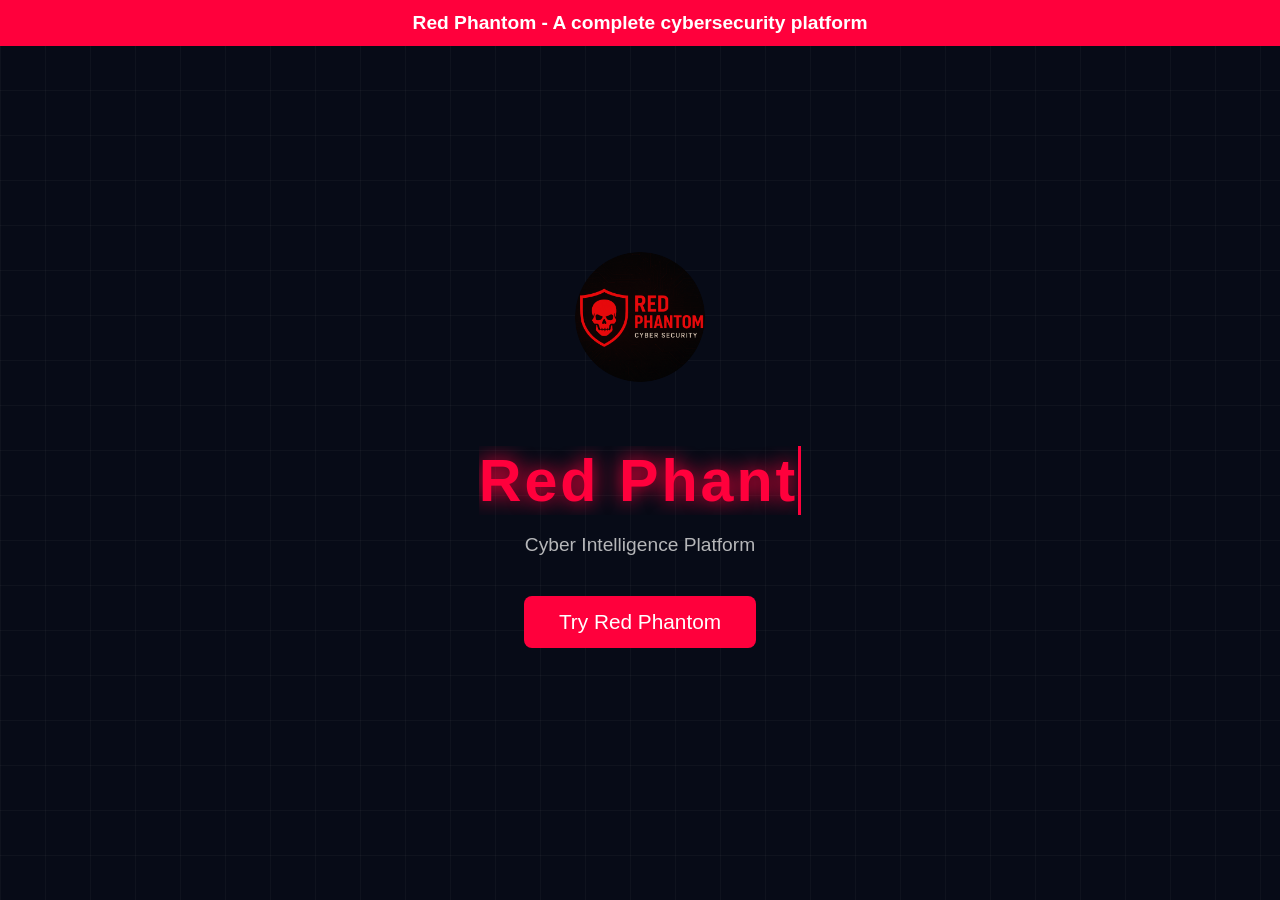
<file: index.html>
<!doctype html>
<html lang="en">
  <head>
    <meta charset="UTF-8" />
    <meta name="viewport" content="width=device-width, initial-scale=1.0" />
    <title>Red Phantom</title>
    <link rel="icon" href="./auth/assets/images/Red Phantom.png" />
    <style>
      body {
        margin: 0;
        padding: 0;
        font-family: "Segoe UI", sans-serif;
        background: #070b17;
        color: #e2e2e2;
        display: flex;
        justify-content: center;
        align-items: center;
        height: 100vh;
        overflow: hidden;
        position: relative;
      }
      .alert-bar {
        position: fixed;
        top: 0;
        left: 0;
        width: 100%;
        background-color: #ff003c;
        color: #ffffff;
        text-align: center;
        padding: 12px 0;
        font-size: 1.2rem;
        z-index: 10;
        font-weight: bold;
      }
      .bg-grid {
        position: absolute;
        width: 100%;
        height: 100%;
        background-image:
          linear-gradient(#ffffff08 1px, transparent 1px),
          linear-gradient(90deg, #ffffff08 1px, transparent 1px);
        background-size: 45px 45px;
        animation: moveBg 22s linear infinite;
        z-index: 0;
      }
      @keyframes moveBg {
        from {
          transform: translateY(0);
        }
        to {
          transform: translateY(45px);
        }
      }
      .container {
        text-align: center;
        z-index: 5;
        animation: fadeIn 1.8s ease;
      }
      @keyframes fadeIn {
        from {
          opacity: 0;
          transform: translateY(30px);
        }
        to {
          opacity: 1;
          transform: translateY(0);
        }
      }
      .logo {
        width: 130px;
        height: 130px;
        object-fit: contain;
        margin-bottom: 20px;
        animation: pulse 2.5s infinite;
        border-radius: 50%;
      }
      @keyframes pulse {
        0% {
          transform: scale(1);
          box-shadow: 0 0 10px #ff003c60;
        }
        50% {
          transform: scale(1.08);
          box-shadow: 0 0 20px #ff003c;
        }
        100% {
          transform: scale(1);
          box-shadow: 0 0 10px #ff003c60;
        }
      }
      #typewriter {
        font-size: 3.7rem;
        margin-bottom: 10px;
        color: #ff003c;
        letter-spacing: 3px;
        text-shadow: 0 0 20px #ff003c;
        white-space: nowrap;
        border-right: 3px solid #ff003c;
        overflow: hidden;
        animation: blinkCursor 0.7s infinite;
      }
      @keyframes blinkCursor {
        0% {
          border-color: transparent;
        }
        50% {
          border-color: #ff003c;
        }
        100% {
          border-color: transparent;
        }
      }
      p {
        font-size: 1.2rem;
        opacity: 0.8;
        margin-bottom: 40px;
      }
      .enter-btn {
        padding: 14px 35px;
        background: #ff003c;
        color: white;
        border: none;
        border-radius: 8px;
        font-size: 1.3rem;
        cursor: pointer;
        transition: 0.3s;
      }
      .enter-btn:hover {
        background: #cc002f;
        transform: scale(1.08);
        box-shadow: 0 0 18px #ff003c70;
      }
    </style>
  </head>
  <body>
    <div class="alert-bar">Red Phantom - A complete cybersecurity platform</div>

    <div class="bg-grid"></div>
    <div class="bg-overlay"></div>

    <div class="container">
      <img src="./auth/assets/images/Red Phantom.png" class="logo" alt="Red Phantom Logo" />
      <h1 id="typewriter"></h1>
      <p>Cyber Intelligence Platform</p>
      <button class="enter-btn" onclick="location.href = './auth/login.html'">
        Try Red Phantom
      </button>
    </div>

    <script>
      const text = "Red Phantom";
      let index = 0;
      let isDeleting = false;
      const speed = 120;
      const deleteSpeed = 100;
      const delayAfterFinish = 150;

      function typeWriter() {
        const title = document.getElementById("typewriter");
        if (!isDeleting) {
          if (index < text.length) {
            title.innerHTML += text.charAt(index);
            index++;
            setTimeout(typeWriter, speed);
          } else {
            isDeleting = true;
            setTimeout(typeWriter, delayAfterFinish);
          }
        } else {
          if (index > 1) {
            title.innerHTML = text.substring(0, index - 1);
            index--;
            setTimeout(typeWriter, deleteSpeed);
          } else {
            isDeleting = false;
            setTimeout(typeWriter, 500);
          }
        }
      }

      window.onload = typeWriter;
    </script>
  </body>
</html>
</file>
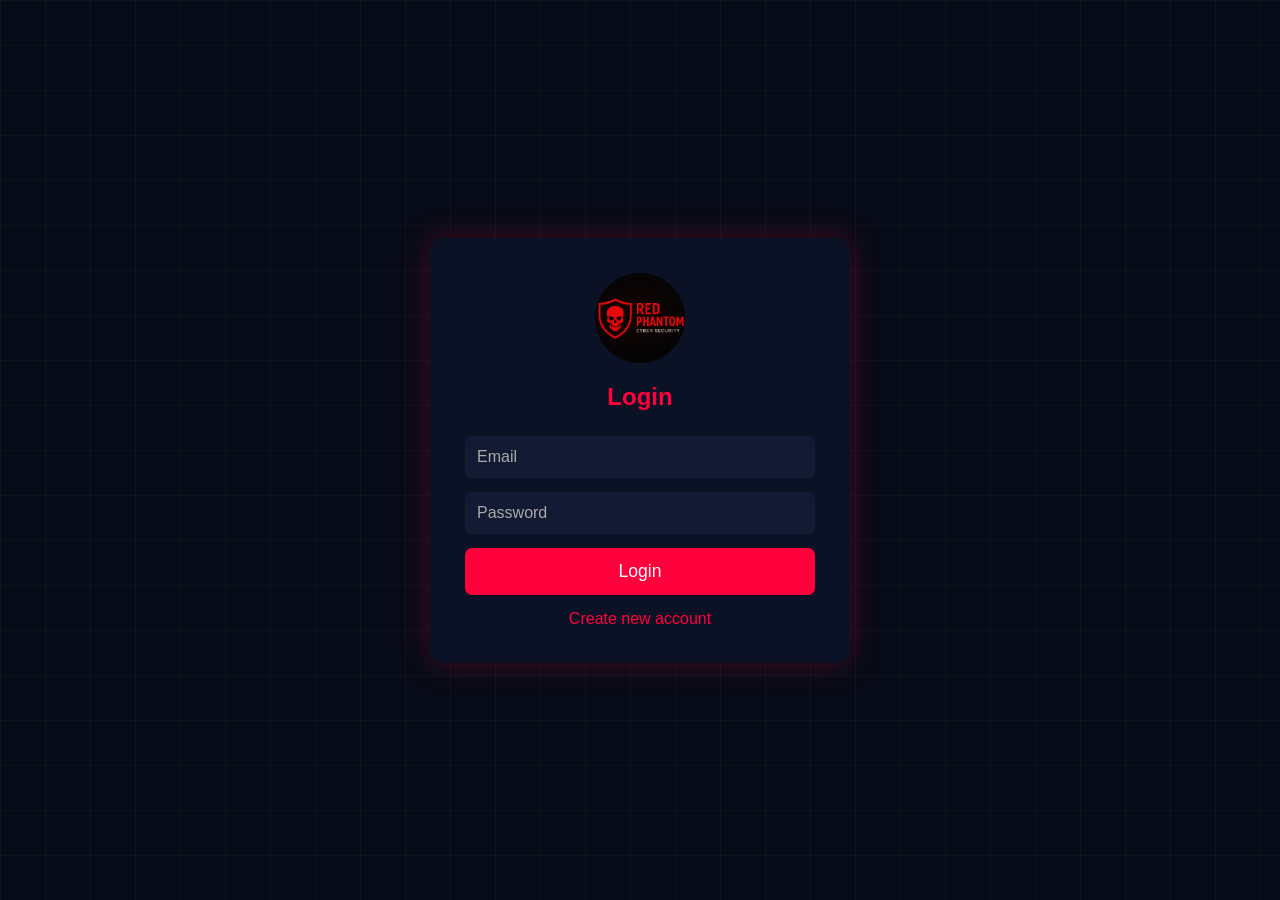
<file: auth/login.html>
<!doctype html>
<html>
  <head>
    <title>Login | Red Phantom</title>
    <link rel="stylesheet" href="auth.css" />
    <link rel="icon" href="./assets/images/Red Phantom.png" />
  </head>
  <body>
    <div class="bg-grid"></div>

    <div class="auth-container">
      <img src="./assets/images/Red Phantom.png" class="logo" />
      <h2>Login</h2>

      <input id="email" placeholder="Email" />
      <input id="password" type="password" placeholder="Password" />

      <button onclick="login()">Login</button>

      <div class="link">
        <a href="signup.html">Create new account</a>
      </div>
    </div>

    <script src="auth.js"></script>
  </body>
</html>
</file>
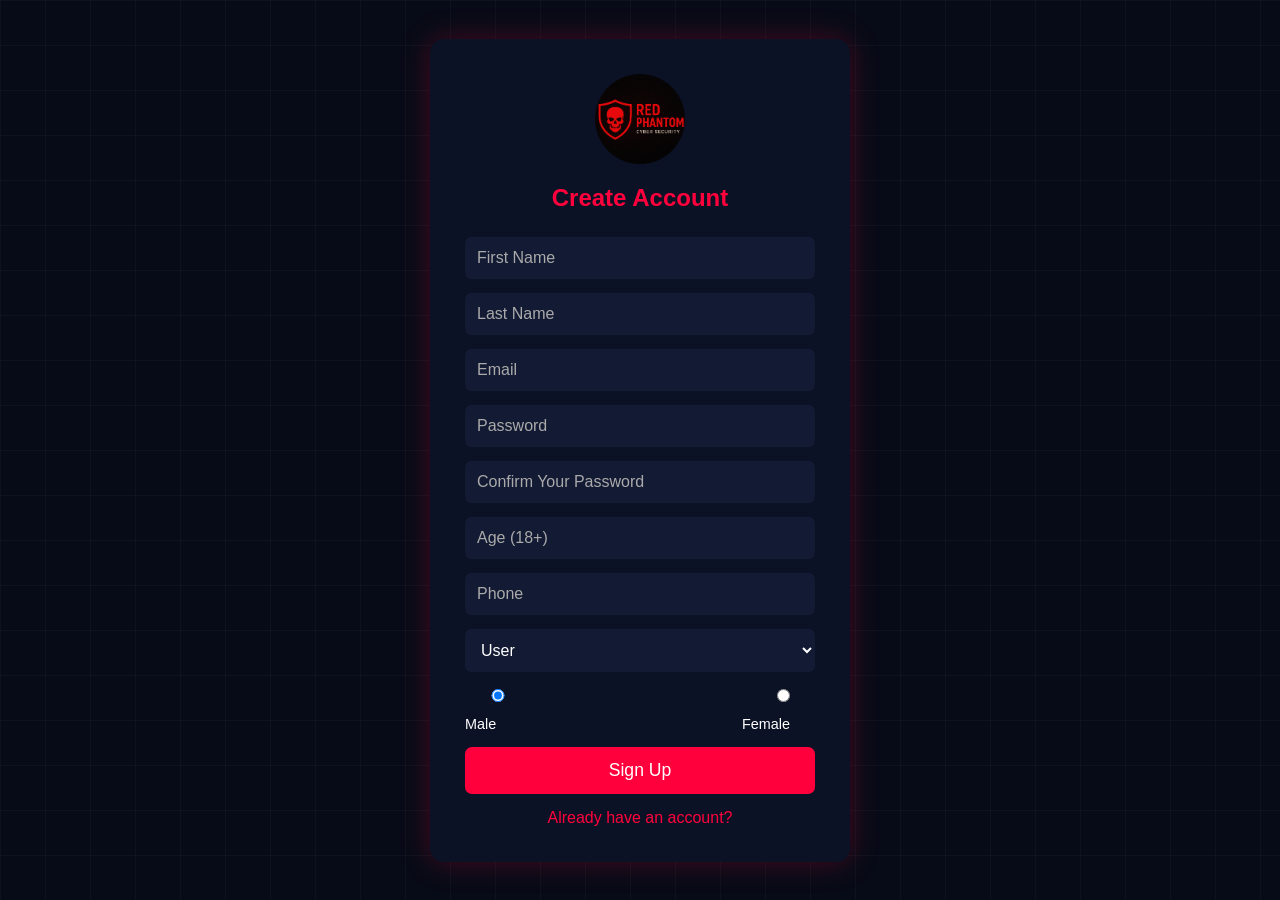
<file: auth/signup.html>
<!doctype html>
<html>
  <head>
    <title>Signup | Red Phantom</title>
    <link rel="stylesheet" href="auth.css" />
    <link rel="icon" href="./assets/images/Red Phantom.png" />
  </head>
  <body>
    <div class="bg-grid"></div>

    <div class="auth-container">
      <img src="./assets/images/Red Phantom.png" class="logo" />
      <h2>Create Account</h2>

      <input id="firstName" placeholder="First Name" />
      <input id="lastName" placeholder="Last Name" />
      <input id="email" placeholder="Email" />
      <input id="password" type="password" placeholder="Password" />
      <input
        id="confirmPassword"
        type="password"
        placeholder="Confirm Your Password"
      />
      <input id="age" type="number" placeholder="Age (18+)" />
      <input id="phone" placeholder="Phone" />

      <select id="role">
        <option value="USER">User</option>
        <option value="ADMIN">Admin</option>
      </select>

      <div class="radio-group">
        <label
          ><input type="radio" name="gender" value="MALE" checked /> Male</label
        >
        <label
          ><input type="radio" name="gender" value="FEMALE" /> Female</label
        >
      </div>

      <button onclick="signup()">Sign Up</button>

      <div class="link">
        <a href="login.html">Already have an account?</a>
      </div>
    </div>

    <script src="auth.js"></script>
  </body>
</html>
</file>
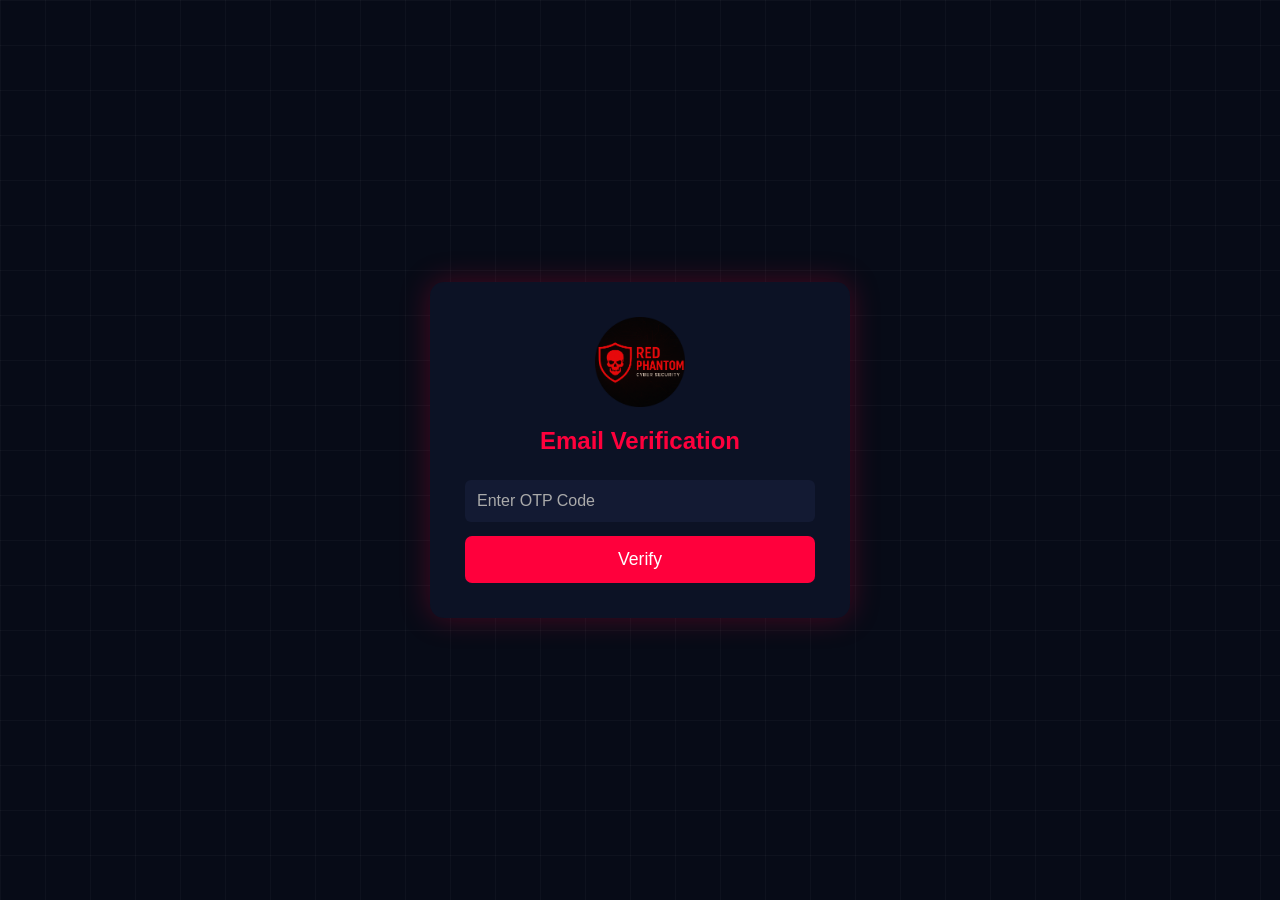
<file: auth/verify-email.html>
<!doctype html>
<html>
  <head>
    <title>Verify Email | Red Phantom</title>
    <link rel="stylesheet" href="auth.css" />
    <link rel="icon" href="./assets/images/Red Phantom.png" />
  </head>
  <body>
    <div class="bg-grid"></div>

    <div class="auth-container">
      <img src="./assets/images/Red Phantom.png" class="logo" />
      <h2>Email Verification</h2>

      <input id="otp" placeholder="Enter OTP Code" />

      <button onclick="verifyEmail()">Verify</button>
    </div>

    <script src="auth.js"></script>
  </body>
</html>
</file>
<file: auth/auth.css>
* {
  box-sizing: border-box;
  font-family: "Segoe UI", sans-serif;
}

body {
  margin: 0;
  min-height: 100vh;
  background: #070b17;
  color: #fff;
  display: flex;
  justify-content: center;
  align-items: center;
}

.bg-grid {
  position: fixed;
  inset: 0;
  background-image:
    linear-gradient(#ffffff08 1px, transparent 1px),
    linear-gradient(90deg, #ffffff08 1px, transparent 1px);
  background-size: 45px 45px;
  z-index: 0;
}

.auth-container {
  z-index: 2;
  width: 420px;
  background: #0c1225;
  padding: 35px;
  border-radius: 14px;
  box-shadow: 0 0 30px #ff003c40;
  animation: fadeIn 1s ease;
}

@keyframes fadeIn {
  from {
    opacity: 0;
    transform: translateY(25px);
  }
  to {
    opacity: 1;
    transform: translateY(0);
  }
}

.logo {
  width: 90px;
  display: block;
  margin: 0 auto 20px;
}

h2 {
  text-align: center;
  color: #ff003c;
  margin-bottom: 25px;
}

input,
select {
  width: 100%;
  padding: 12px;
  margin-bottom: 14px;
  border-radius: 6px;
  border: none;
  background: #131a33;
  color: #fff;
  font-size: 1rem;
}

input::placeholder {
  color: #aaa;
}

button {
  width: 100%;
  padding: 13px;
  background: #ff003c;
  border: none;
  border-radius: 7px;
  font-size: 1.1rem;
  color: #fff;
  cursor: pointer;
  transition: 0.3s;
}

button:hover {
  background: #cc002f;
  box-shadow: 0 0 15px #ff003c80;
}

.link {
  text-align: center;
  margin-top: 15px;
}

.link a {
  color: #ff003c;
  text-decoration: none;
}

.radio-group {
  display: flex;
  justify-content: space-between;
  margin-bottom: 15px;
}

.radio-group label {
  font-size: 0.9rem;
}
</file>
